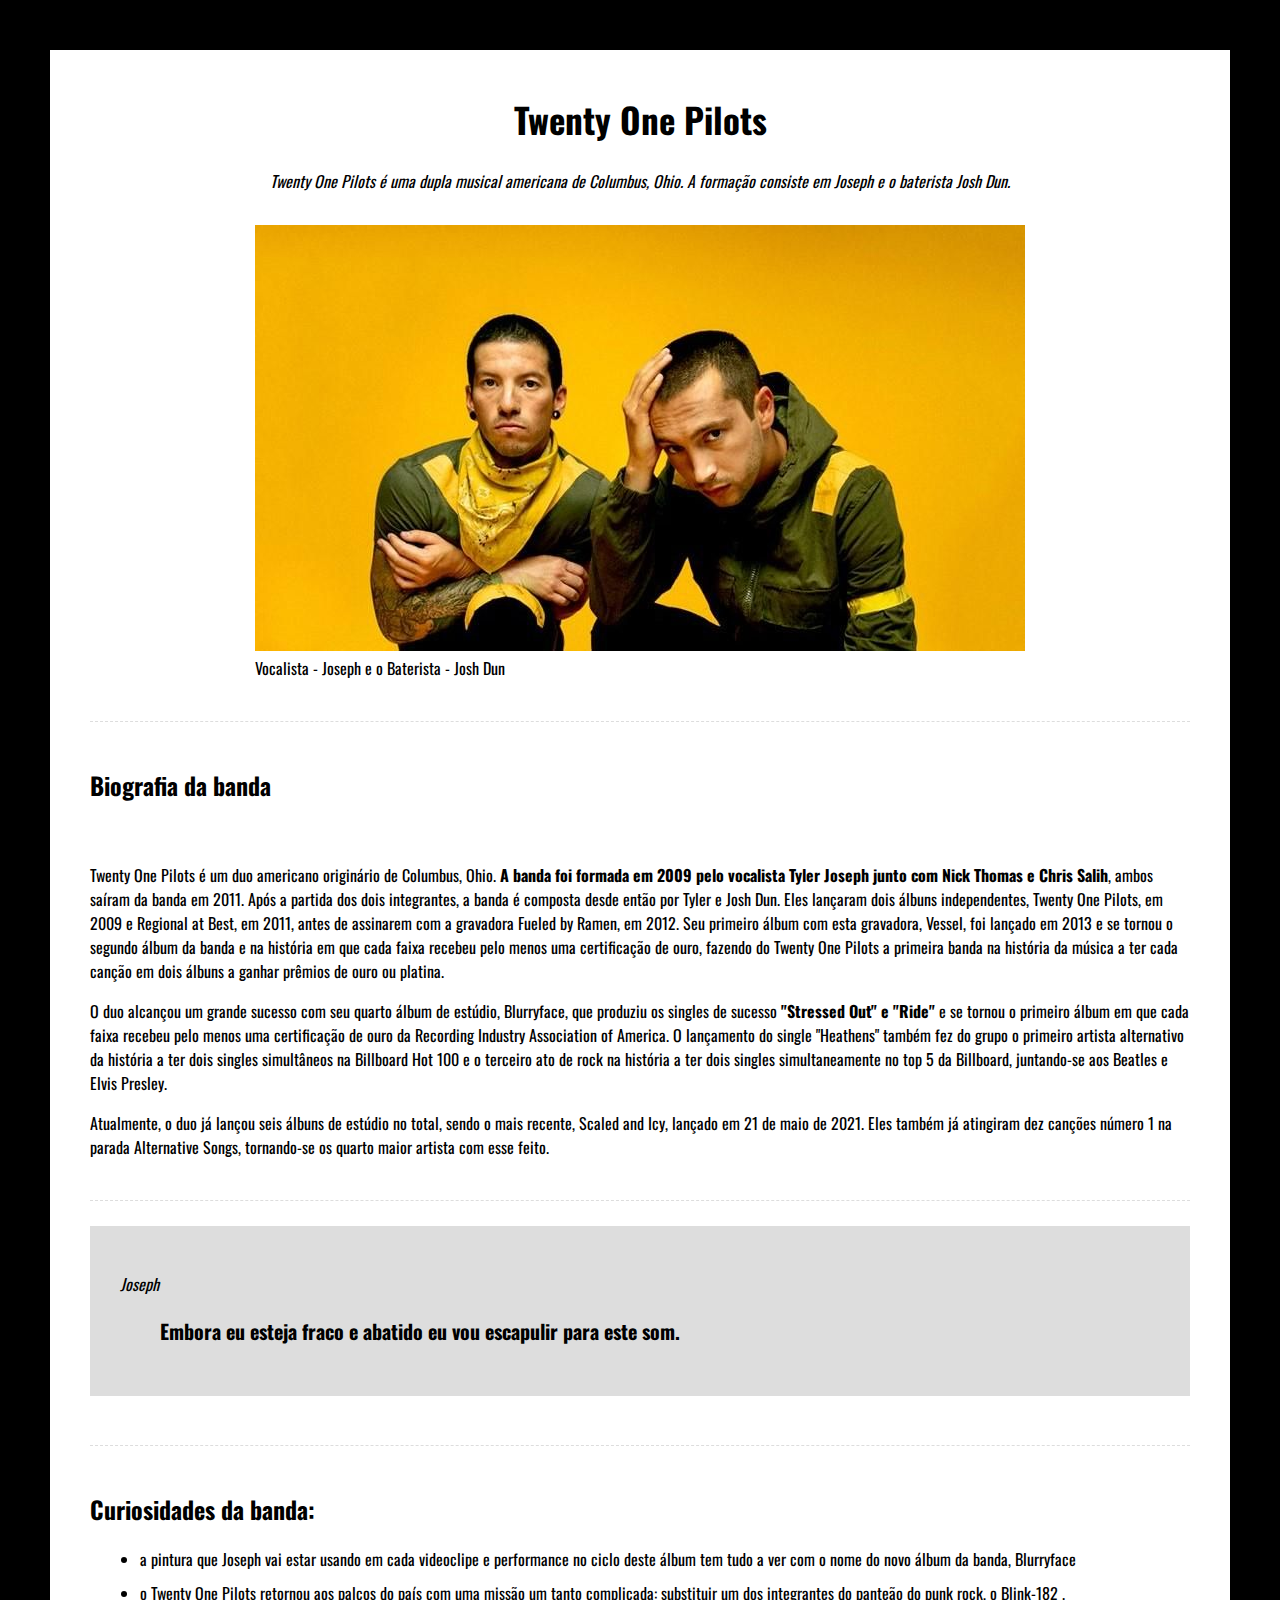
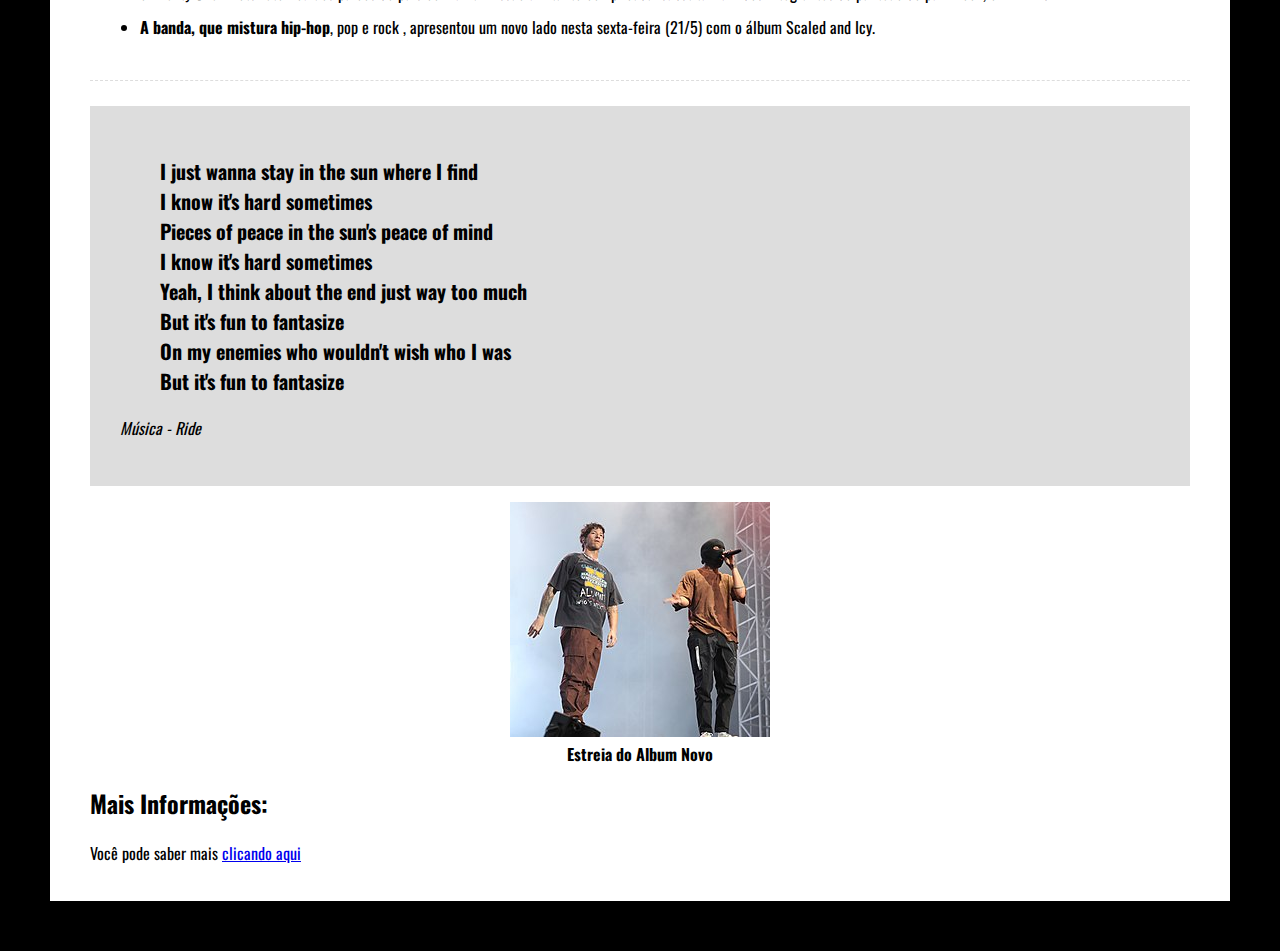
<file: index.html>
<!DOCTYPE html>
<html lang="pt-br">
<head>
    <meta charset="UTF-8">
    <meta name="viewport" content="width=device-width, initial-scale=1.0">
    <title>Projeto 2</title>
    <link rel="stylesheet" href="./css/style.css"/>
</head>
<body>
    <div id="container">
        <div class="header">
            <h1 class="tittle">Twenty One Pilots</h1>
            <p class="subtittle">Twenty One Pilots é uma dupla musical americana de Columbus, Ohio. A formação consiste em Joseph e o baterista Josh Dun.   
            </p>
        </div>

        <div class="figure-image">
            <figure>
                <img src="./img/banner.jpg" alt="Banda Twenty One Pilots"/>
                <figcaption>Vocalista - Joseph e o Baterista - Josh Dun</figcaption>
            </figure>
        </div>

        <div class="container-biography">
            <h2>Biografia da banda</h2><br/>
            <p>Twenty One Pilots é um duo americano originário de Columbus, Ohio.<span class="bold"> A banda foi formada em 2009 pelo vocalista Tyler Joseph junto com Nick Thomas e Chris Salih</span>, ambos saíram da banda em 2011. Após a partida dos dois integrantes, a banda é composta desde então por Tyler e Josh Dun. Eles lançaram dois álbuns independentes, Twenty One Pilots, em 2009 e Regional at Best, em 2011, antes de assinarem com a gravadora Fueled by Ramen, em 2012. Seu primeiro álbum com esta gravadora, Vessel, foi lançado em 2013 e se tornou o segundo álbum da banda e na história em que cada faixa recebeu pelo menos uma certificação de ouro, fazendo do Twenty One Pilots a primeira banda na história da música a ter cada canção em dois álbuns a ganhar prêmios de ouro ou platina.</p>

            <p>O duo alcançou um grande sucesso com seu quarto álbum de estúdio, Blurryface, que produziu os singles de sucesso <span class="bold">"Stressed Out" e "Ride"</span> e se tornou o primeiro álbum em que cada faixa recebeu pelo menos uma certificação de ouro da Recording Industry Association of America. O lançamento do single "Heathens" também fez do grupo o primeiro artista alternativo da história a ter dois singles simultâneos na Billboard Hot 100 e o terceiro ato de rock na história a ter dois singles simultaneamente no top 5 da Billboard, juntando-se aos Beatles e Elvis Presley.</p>
            
            <p>Atualmente, o duo já lançou seis álbuns de estúdio no total, sendo o mais recente, Scaled and Icy, lançado em 21 de maio de 2021. Eles também já atingiram dez canções número 1 na parada Alternative Songs, tornando-se os quarto maior artista com esse feito.</p>
        </div>

        <div class="container-quote">
            <p class="font-italic">Joseph</p>
            <blockquote>
                Embora eu esteja fraco e abatido
                eu vou escapulir para este som.
            </blockquote>
                
        </div><br/>

        <div class="container-curiosites">
            <h2>Curiosidades da banda:</h2>
            <ul>
                <li>a pintura que Joseph vai estar usando em cada videoclipe e performance no ciclo deste álbum tem tudo a ver com o nome do novo álbum da banda, Blurryface</li>

                <li> o Twenty One Pilots retornou aos palcos do país com uma missão um tanto complicada: substituir um dos integrantes do panteão do punk rock, o Blink-182 .</li>

                <li><span class="bold">A banda, que mistura hip-hop</span>, pop e rock , apresentou um novo lado nesta sexta-feira (21/5) com o álbum Scaled and Icy.</li>
            </ul>
        </div>

        <div class="container-quote">
            <blockquote>
                I just wanna stay in the sun where I find<br/>
                I know it's hard sometimes<br/>
                Pieces of peace in the sun's peace of mind<br/>
                I know it's hard sometimes<br/>
                Yeah, I think about the end just way too much<br/>
                But it's fun to fantasize<br/>
                On my enemies who wouldn't wish who I was<br/>
                But it's fun to fantasize
            </blockquote>
            <p class="font-italic">Música - Ride</p>
        </div>


        <div class="img-bold">
            <figure>
                <img src="./img/banner2.jpg" alt="Show twenty one pilots">
                <figcaption>Estreia do Album Novo</figcaption>
            </figure>
        </div>

        <div class="more-information">
            <h2>Mais Informações:</h2>
            <p>Você pode saber mais <a href="https://en.wikipedia.org/wiki/Twenty_One_Pilots" target="_blank">clicando aqui</a></p>
        </div>






    </div>
    
</body>
</html>
</file>
<file: css/style.css>
@import url('https://fonts.googleapis.com/css2?family=Kdam+Thmor+Pro&family=Oswald&display=swap');

html{
    background-color: black;
    font-family: 'Oswald', sans-serif;
}

#container{
    background-color: #fff;
    max-width: 1100px;
    position: relative;
    margin: 50px auto;
    padding: 20px 40px;
}
.tittle{
    display: flex;
    justify-content: center;
    font-size: 35px;
}
.subtittle{
    display: flex;
    justify-content: center;
    font-style: italic;
}
.figure-image{
    display: flex;
    justify-content: center;
}

.bold{
    font-weight: bold;
}

.container-biography{
    padding: 25px 0px;
    margin: 25px 0px;
    border-top: 1px dashed #ddd;
    border-bottom: 1px dashed #ddd;
}

.container-quote{
    background-color: #ddd;
    padding: 30px;
}

.container-quote blockquote{
    font-size: 20px;
    font-weight: bold;
}
.font-italic{
    font-style: italic;
}

.container-curiosites{
   margin: 25px 0;
   padding: 25px 0;
   border-bottom: 1px dashed #ddd;
   border-top: 1px dashed #ddd;
}
li{
    margin: 10px;
}

.img-bold{
    font-weight: bold;
    text-align: center;
}
</file>
